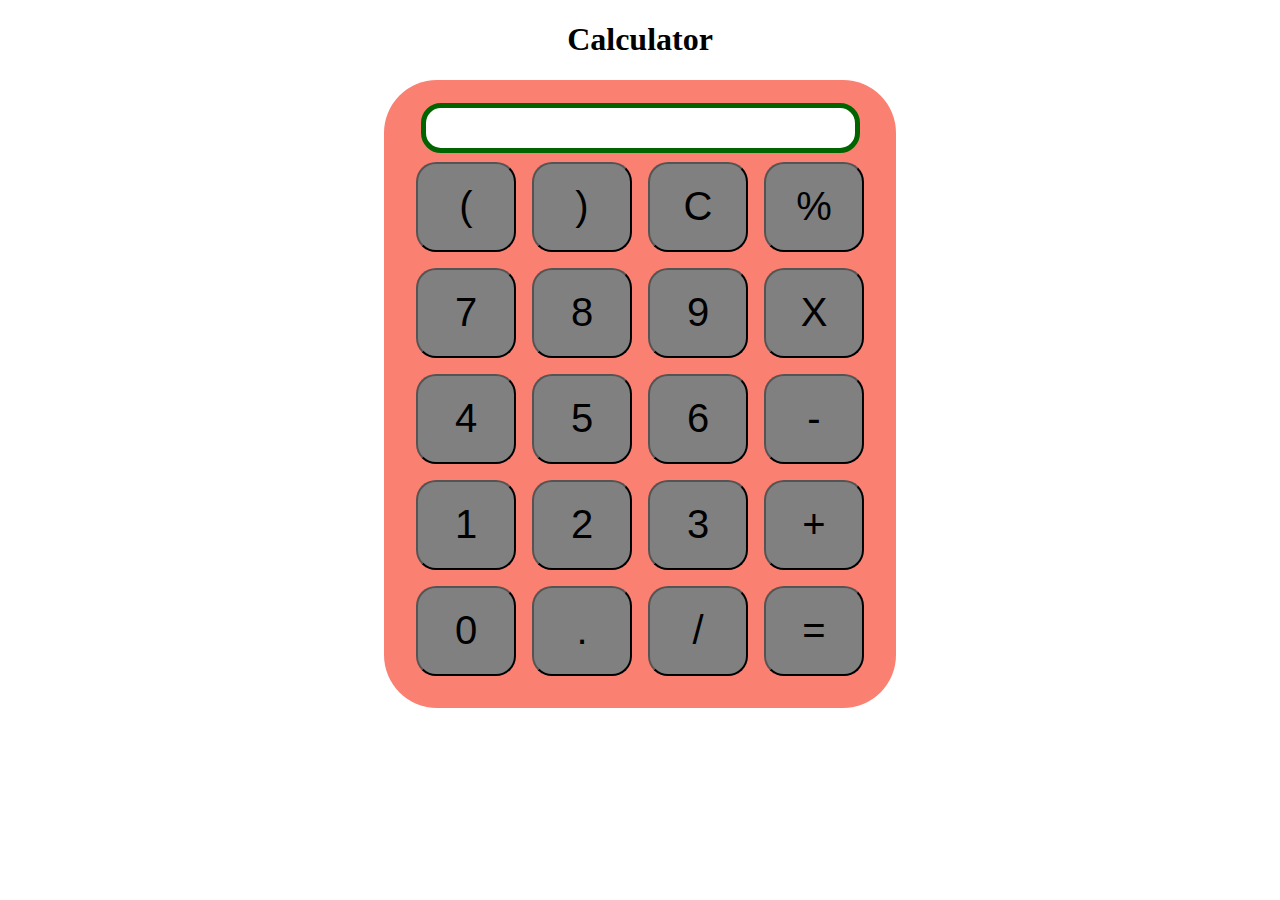
<file: Calculator/index.html>
<!DOCTYPE html>
<html lang="en">
<head>
    <meta charset="UTF-8">
    <meta http-equiv="X-UA-Compatible" content="IE=edge">
    <meta name="viewport" content="width=device-width, initial-scale=1.0">
    <title>Calculator</title>
    <link rel="stylesheet" href="calculator.css">
</head>
<body>
    <div class="container"> 
        <h1>Calculator</h1>

        
        <div class="calculator">
            <input type="text" name="screen" id="screen">
            <table>
                <tr>
                    <td><button>(</button></td>
                    <td><button>)</button></td>
                    <td><button>C</button></td>
                    <td><button>%</button></td>
                </tr>
                <tr>
                    <td><button>7</button></td>
                    <td><button>8</button></td>
                    <td><button>9</button></td>
                    <td><button>X</button></td>
                </tr>
                <tr>
                    <td><button>4</button></td>
                    <td><button>5</button></td>
                    <td><button>6</button></td>
                    <td><button>-</button></td>
                </tr>
                <tr>
                    <td><button>1</button></td>
                    <td><button>2</button></td>
                    <td><button>3</button></td>
                    <td><button>+</button></td>
                </tr>
                <tr>
                    <td><button>0</button></td>
                    <td><button>.</button></td>
                    <td><button>/</button></td>
                    <td><button>=</button></td>
                </tr>
            </table>
        </div>
        
    </div>
    <script src="calculator.js"></script>
</body>
</html>
</file>
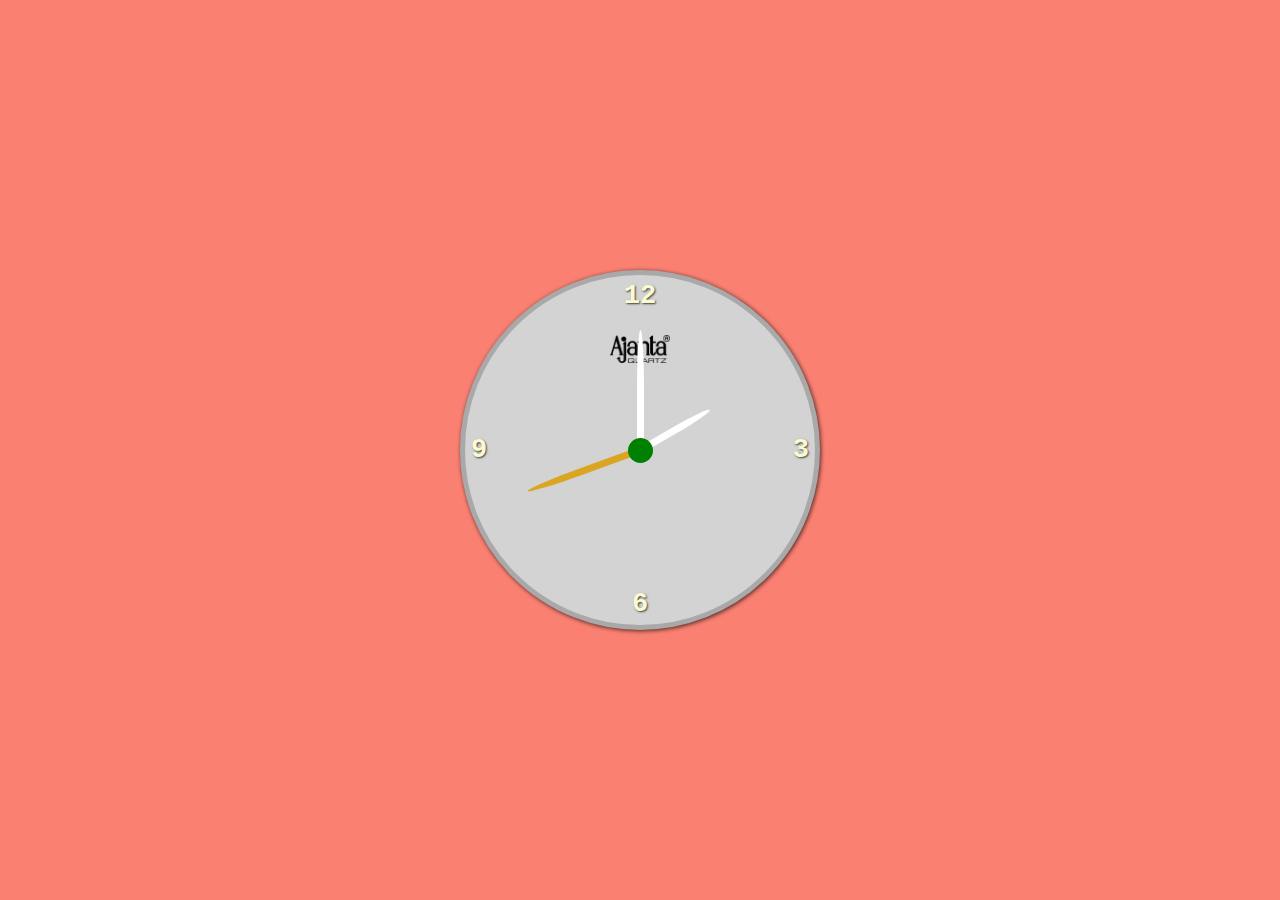
<file: Clock/Index.html>
<!DOCTYPE html>
<html lang="en">
<head>
    <meta charset="UTF-8">
    <meta http-equiv="X-UA-Compatible" content="IE=edge">
    <meta name="viewport" content="width=  device-width, initial-scale=1.0">
    <title>Clock</title>
    <link rel="stylesheet" href="clock.css">
</head>
<body>
    <div class="clock">
        <div class="numbers">
            <div class="twelve">12</div>
            <div class="three">3</div>
            <div class="six">6</div>
            <div class="nine">9</div>

        </div>
        <div class="arrows">
            <div class="hour"></div>
            <div class="minute"></div>
            <div class="second"></div>
        </div>
        <img src="ajanta_clock.png" alt="ajanta-logo">
    </div>
    <script src="clock.js"></script>
</body>
</html>
</file>
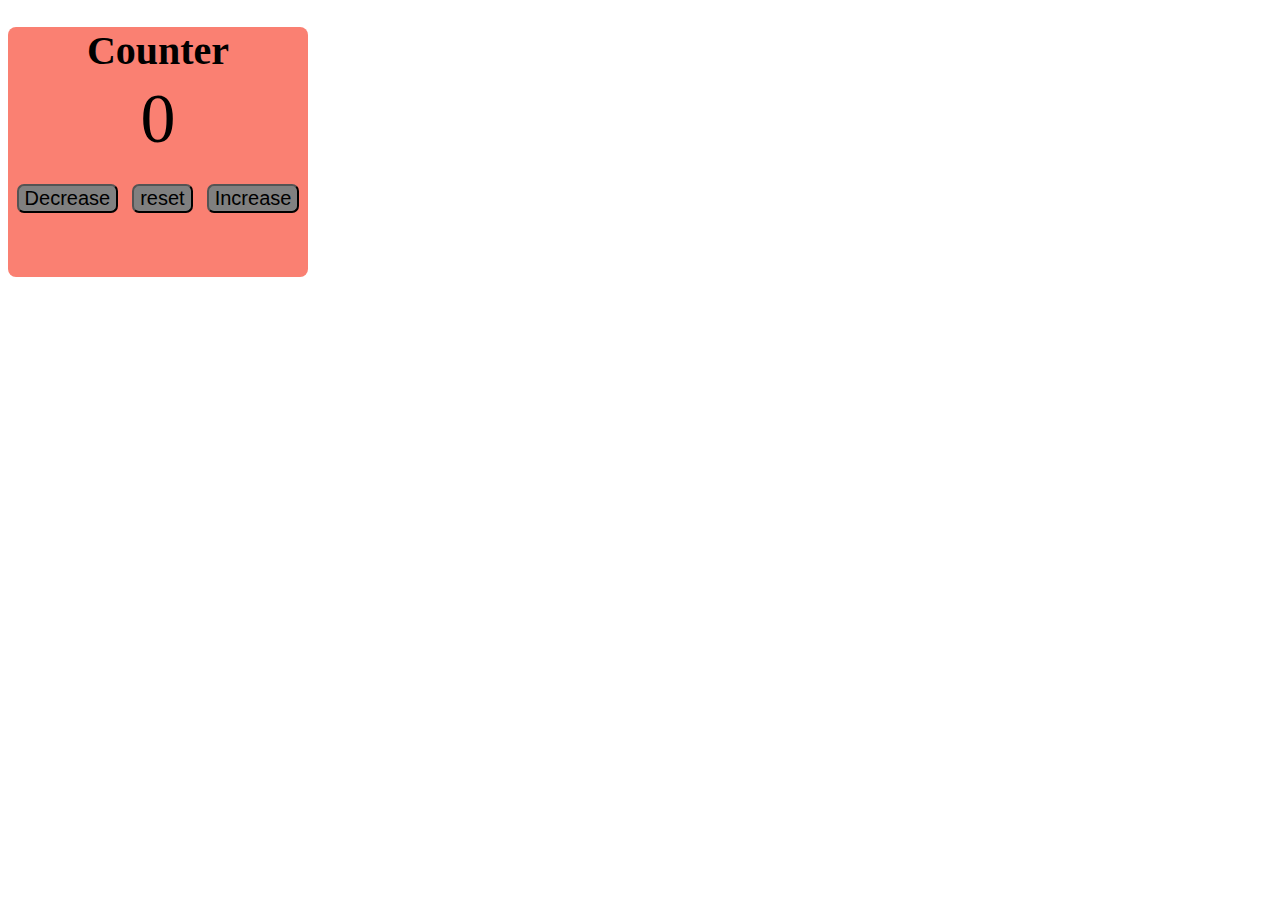
<file: Counter/index.html>
<!DOCTYPE html>
<html lang="en">
<head>
    <meta charset="UTF-8">
    <meta http-equiv="X-UA-Compatible" content="IE=edge">
    <meta name="viewport" content="width=device-width, initial-scale=1.0">
    <title>Counter</title>
    <link rel="stylesheet" href="counter.css">
</head>
<body>
    <main>
        <div class="container">
            <h1>
                Counter
            </h1>
            <span id="value">0</span>
            <div class="button-container">
                <button class="btn decrease">Decrease</button>
                <button class="btn reset">reset</button>
                <button class="btn increase">Increase</button>
            </div>

        </div>
    </main>
    <script src="counter.js"></script>
</body>
</html>
</file>
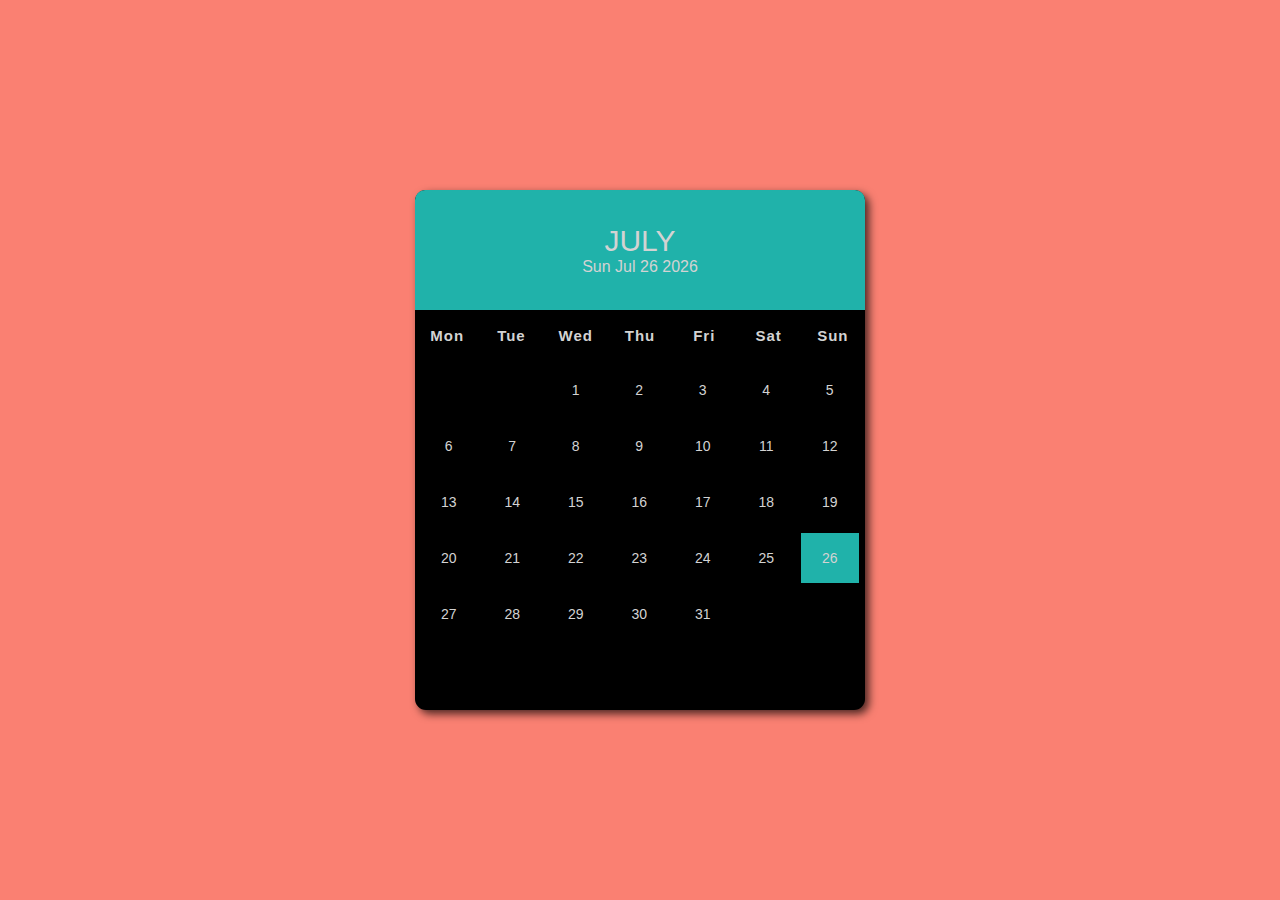
<file: Month-Calendar/index.html>
<!DOCTYPE html>
<html lang="en">
<head>
    <meta charset="UTF-8">
    <meta http-equiv="X-UA-Compatible" content="IE=edge">
    <meta name="viewport" content="width=device-width, initial-scale=1.0">
    <title>Month-Calender</title>
    <link rel="stylesheet" href="month.css">
</head>
<body>
    <div class="container">
        <div class="calendar">
            <div class="month">
                <div class="date">
                    <h1></h1>
                    <p>Wed Jun 08 2022</p>
                </div>
            </div>

            <div class="weekdays">
                <div>Mon</div>
                <div>Tue</div>
                <div>Wed</div>
                <div>Thu</div>
                <div>Fri</div>
                <div>Sat</div>
                <div>Sun</div>
            </div>
            <div class="days">
                
            </div>
        </div>
    </div>
    <script src="month.js"></script>
</body>
</html>
</file>
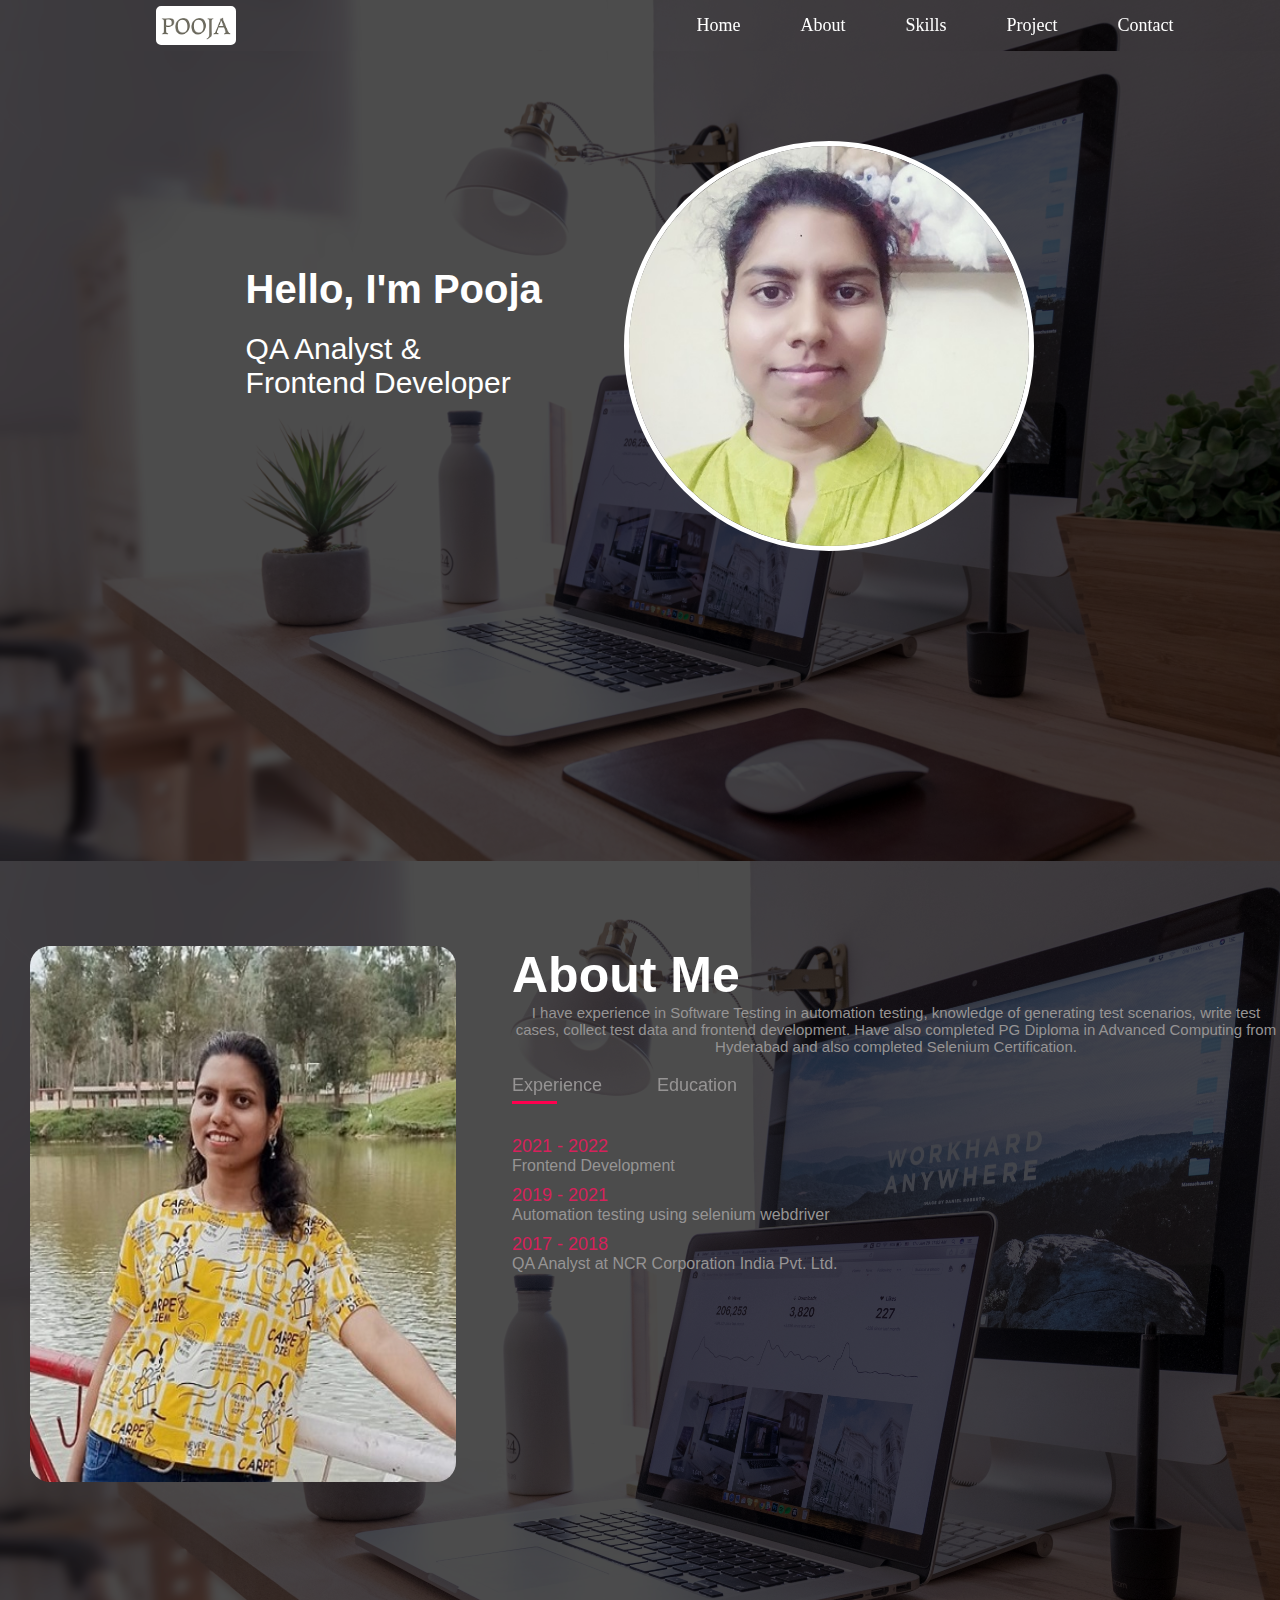
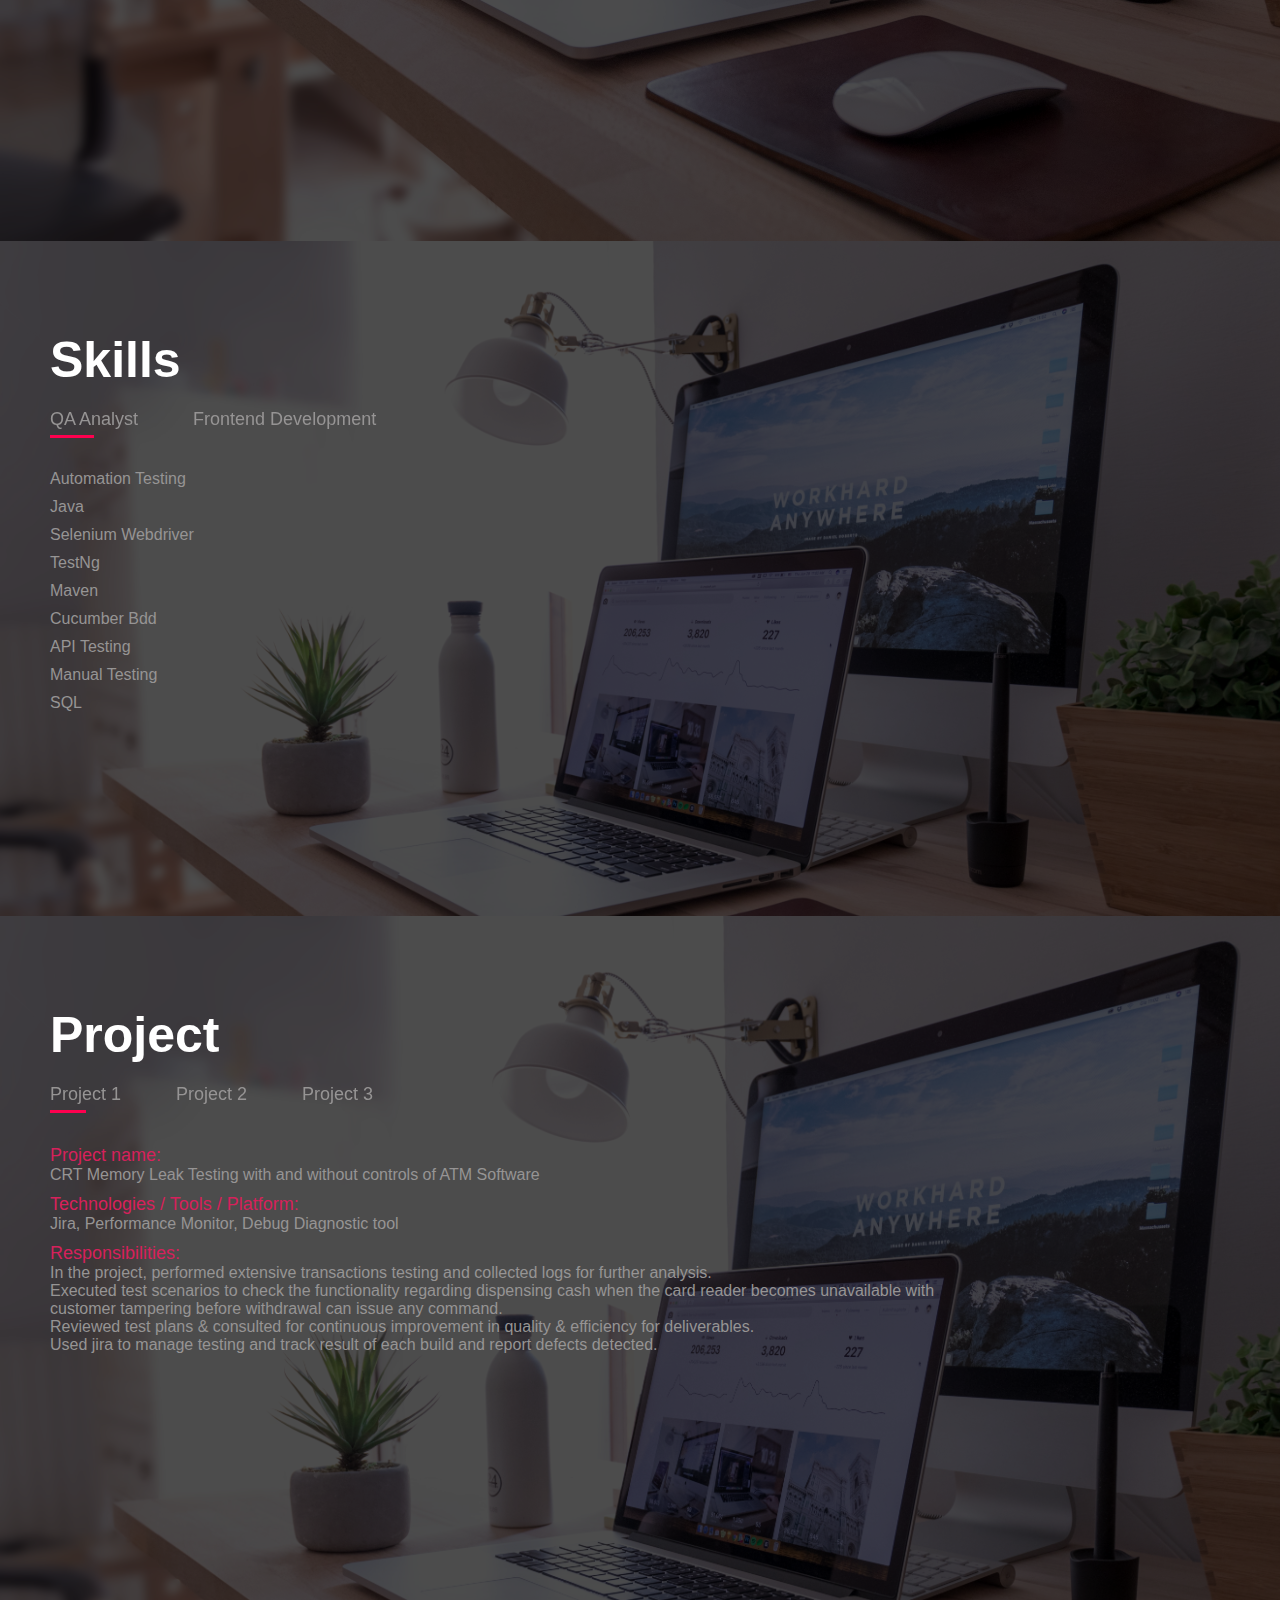
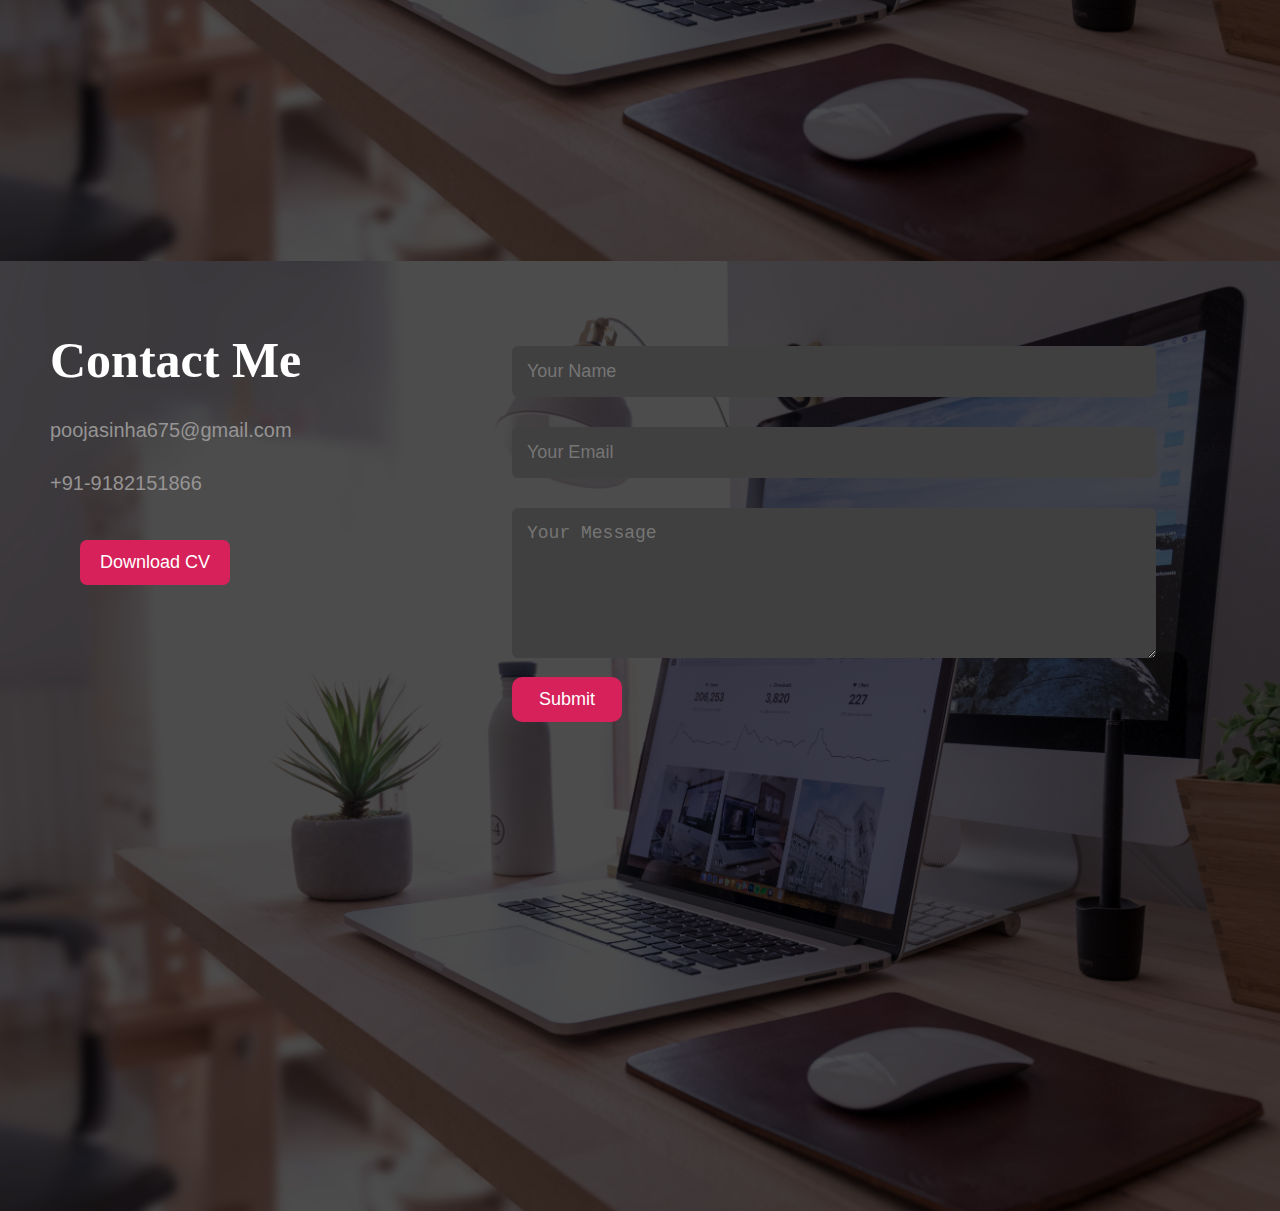
<file: Portfolio/index.html>
<!DOCTYPE html>
<html lang="en">
<head>
    <meta charset="UTF-8">
    <meta http-equiv="X-UA-Compatible" content="IE=edge">
    <meta name="viewport" content="width=device-width, initial-scale=1.0">
    <title>Personal Portfolio</title>
    <link rel="stylesheet" href="css/portfolio.css">
</head>
<body>
    <nav class="navbar background">
        <ul class="nav-list" >
            <div class="logo"> <img src="img/logo1.png" alt="logo"></div> 
            <li><a href="#home">Home</a> </li>
            <li><a href="#about">About</a></li>
            <li><a href="#skills">Skills</a></li>
            <li><a href="#project">Project</a></li>
            <li><a href="#contact">Contact</a></li>
        </ul>

    </nav>

    <section class="background firstsection">
        <div id="home">
            <div class="box-main">
                <div class="firsthalf">
                    <p class="name">Hello, I'm Pooja</p>
                    <p class="profession">QA Analyst & <br> Frontend Developer</p>
                </div>
    
                <div class="secondhalf">
                    <img src="img/puja.jpg" alt="pooja">
                </div>
            </div>
        </div>

    </section>
<!--- *********************About me*********************-->
    <section class="background secondsection"> 
        <div id="about">
            <div class="row">
                <div class="about-col-1">
                    <img src="img/Pooja22.jpg" alt="Pooja2">
                </div>
                <div class="about-col-2">
                    <h1 class="sub-title">About Me</h1>
                    <p class="about-me"> I have experience in Software Testing in automation testing, knowledge of generating test 
                        scenarios, write test cases, collect test data and frontend development. Have also 
                        completed PG Diploma in Advanced Computing from Hyderabad and also completed Selenium  
                        Certification. 
                    </p>

                    <div class="tab-titles">
                        <p class="tab-links active-link" onclick="opentab('experience')">Experience</p>
                        <p class="tab-links" onclick="opentab('education')">Education</p>
                    </div> 
                    <div class="tab-contents active-tab" id="experience">
                        <ul>
                            <li><span>2021 - 2022</span><br>Frontend Development</li>
                            <li><span>2019 - 2021</span><br>Automation testing using selenium webdriver </li>
                            <li><span>2017 - 2018</span><br>QA Analyst at NCR Corporation India Pvt. Ltd.</li>
                        </ul>
                    </div>

                    <div class="tab-contents " id="education">
                        <ul>
                            <li><span>2016 - 2017</span><br>PG Diploma in Advanced Computing from CDAC Hyderabad</li>
                            <li><span>2012 - 2016</span><br>B.E. (Computer Engineering) from Savitribai Phule Pune University</li>
                            <li><span>2011 - 2012</span><br>HSC from Kendriya Vidyalaya AFS Ojhar Nashik(CBSE) </li>
                            <li><span>2009 - 2010</span><br>SSC from Kendriya Vidyalaya AFS Ojhar Nashik(CBSE)</li>
                        </ul>
                    </div>

                    

                </div>
               
            </div>
        </div>

    </section>
    <!--******************************************Skills*******************************************************-->
   <section class="background thirdsection">
    <div id="skills">
        <div class="container">
            <div class="skill-col-1">
                <h1 class="sub-title">Skills</h1>
                <div class="tab-titles">
                    <p class="skill-links active-skilllink" onclick="openskilltab('analyst')">QA Analyst</p>
                    <p class="skill-links" onclick="openskilltab('frontend')">Frontend Development</p>
                </div>
                <div class="skill-contents active-skilltab" id="analyst">
                    <ul>
                        <li>Automation Testing</li>
                        <li>Java</li>
                        <li>Selenium Webdriver</li>
                        <li>TestNg</li>
                        <li>Maven</li>
                        <li>Cucumber Bdd</li>
                        <li>API Testing</li>
                        <li>Manual Testing</li>
                        <li>SQL</li>
                    </ul>
                </div>
                <div class="skill-contents " id="frontend">
                    <ul>
                        <li>HTML</li>
                        <li>CSS</li>
                        <li>Javascript </li>
                        <li>React</li>
                        
                    </ul>
                </div>
    
            </div>
                
                <!-- <div class="skill-col-2">
                    <img src="img/frontend.jpg" alt="front-end-developer">
                </div> -->
            
         </div>
    </div>
    
    </section>

   <!-----------------------------------Project------------------------------------>
   <section class="background forthsection">
    <div id="project">
        <div class="pro-col-1">
            <h1 class="sub-title">Project</h1>
            <div class="tab-titles">
                <p class="pro-links active-prolink" onclick="openprotab('project1')">Project 1</p>
                <p class="pro-links" onclick="openprotab('project2')">Project 2</p>
                <p class="pro-links" onclick="openprotab('project3')">Project 3</p>
                
            </div>

            <div class="pro-contents active-protab" id="project1">
                <ul>
                    <li><span>Project name:</span><br>CRT Memory Leak Testing with and without controls of ATM Software</li>
                    <li><span>Technologies / Tools / Platform:</span><br>Jira, Performance Monitor, Debug Diagnostic tool </li>
                    <li><span>Responsibilities:</span><br>In the project, performed extensive transactions testing and collected logs for further analysis.
                    <br>Executed test scenarios to check the functionality regarding dispensing cash when the card reader becomes unavailable with 
                    <br>customer tampering before withdrawal can issue any command.
                    <br>Reviewed test plans & consulted for continuous improvement in quality & efficiency for deliverables.
                    <br>Used jira to manage testing and track result of each build and report defects detected.
                </li>
                </ul>
            </div>

            <div class="pro-contents " id="project2">
                <ul>
                    <li><span>Project name:</span><br>Channel Services Components of ATM Software</li>
                    <li><span>Technologies / Tools / Platform:</span><br>NUnit Testing, VisualStudio2010, C# </li>
                    <li><span>Responsibilities:</span><br>Performed Nunit testing on channel services components such as DataRec, Data Translator, .NET Configuration Update Manager.
                    <br>Created, maintained and executed test cases and test scripts. Participated in requirements, design and review meetings, obtaining  
                    <br>clarification from project team as needed.
                    <br>Created and maintained meaningful defect metrics to assess current status and overall testing progress.
                    
                </li>
                </ul>
            </div>

            <div class="pro-contents " id="project3">
                <ul>
                    <li><span>Project name:</span><br>Real-time analog clock using HTML, CSS, and JavaScript.</li>
                    <li><span>Technologies / Tools / Platform:</span><br>HTML, CSS, JavaScript</li>
                    <li><span>Responsibilities:</span><br>I have created three files (HTML file, a CSS file, and JavaScript File) and an image of the clock used in the background, and on top of 
                        <br>that, created an hour, minute, and second hand (using HTML and CSS). 
                        <br>These hands would rotate as per the system time and used the predefined Date function of JavaScript to calculate the degree of rotations of each hand.
                    
                </li>
                </ul>
            </div>

        </div>
    </div>

   </section>

   <!-------------------------------------------Contact------------------------------------------>

   <section class="background fifthsection">

    <div id="contact">
        
        <div class="row">
            <div class="contact-left">
                <h1 class="sub-title">Contact Me</h1>
                <p>poojasinha675@gmail.com</p>
                <p>+91-9182151866</p>
                <div class="download">
                    <a href="download/Pooja_Resume.pdf" download="cv">
                        <button type="button">Download CV</button>
                    </a>
                </div>
            </div>
            <div class="contact-right">
                <form>
                    <input type="text" name="name" placeholder="Your Name">
                    <input type="email" name="email" placeholder="Your Email">
                    <textarea name="Message" rows="6" placeholder="Your Message"></textarea>
                    <button type="submit" class="submit">Submit</button>
                </form>
            </div>
        </div>

    </div>

    </section>



    <script src="portfolio.js"></script>
</body>
</html>
</file>
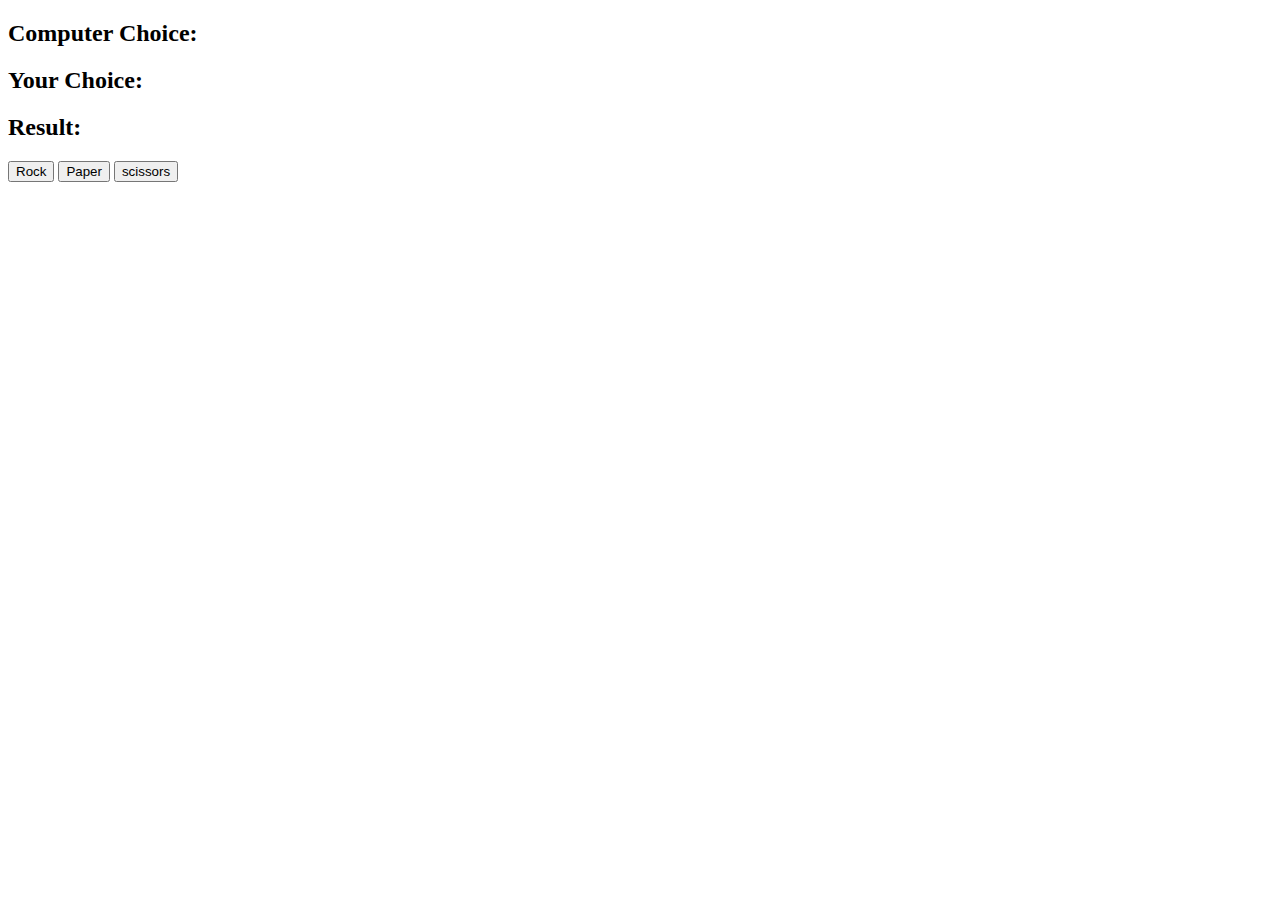
<file: Rock-Paper-Scissors/index.html>
<!DOCTYPE html>
<html lang="en">
<head>
    <meta charset="UTF-8">
    <meta http-equiv="X-UA-Compatible" content="IE=edge">
    <meta name="viewport" content="width=device-width, initial-scale=1.0">
    <title>Rock Paper Scissor</title>
</head>
<body>
    <h2>Computer Choice: <span id="computer-choice"></span></h2>
    <h2>Your Choice: <span id="usr-choice"></span></h2>
    <h2>Result: <span id="result"></span></h2>

    <button id="rock">Rock</button>
    <button id="paper">Paper</button>
    <button id="scissors">scissors</button>

    <script src="app.js"></script>
</body>
</html>
</file>
<file: Calculator/calculator.css>
.container{
text-align: center;

}

table{

    margin: auto;
}

input{

    font-size: 33px;
    border: 5px solid darkgreen;
    border-radius: 20px;
}

 button{

    font-size: 40px;
    background: gray;
    width: 100px;
    height: 90px;
    border-radius: 20px;
    margin: 6px;
    
} 

.calculator{

    background-color: salmon;
    padding: 23px;
    border-radius: 53px;
    display: inline-block;

}
</file>
<file: Clock/clock.css>
body{

    margin: 0;
    padding: 0;
    background-color: salmon;
    font-family: 'Courier New', Courier, monospace;
    height: 100vh;
    display: flex;
    justify-content: center;
    align-items: center;
}

img{

    width:60px;
    position: absolute;
    left: 50%;
    transform: translateX(-50%);
    top: 60px;
    z-index: 2;
}

.clock{

    position:relative;
    background-color: lightgray;
    width: 350px;
    height: 350px;
    border-radius: 50%;
    border: 5px solid darkgrey;
    box-shadow: 1px 1px 4px rgba(0,0,0,.7);


}

.numbers div{

    position: absolute;
    font-size: 27px;
    font-weight: bold;
    color: lightgoldenrodyellow;
    text-shadow: 1px 1px 2px rgba(0,0,0,.7);

}

.twelve {

    top: 6px;
    left: 50%;
    transform:translateX(-50%);

}

.three {

    right: 6px;
    top: 50%;
    transform:translateY(-50%);

}

.six {

    bottom: 6px;
    left: 50%;
    transform:translateX(-50%);

}

.nine {

    left: 6px;
    top: 50%;
    transform:translateY(-50%);
   

}

.arrows{
    display: flex;
    width: 100%;
    height: 100%;
    justify-content: center;
    align-items: center;
}

.arrows::before{

    content: " ";
    width: 25px;
    height: 25px;
    background-color: green;
    border-radius: 50%;
    text-shadow: 1px 1px 2px rgba(0,0,0,.7);
    z-index: 4;
}

.arrows div{

    background-color: white;
    width: 7px;
    position: absolute;
    height: 120px;
    transform-origin: bottom center;
    bottom:50%;
    z-index: 3;
    border-radius: 50% 50% 0 0;
    text-shadow: 1px 1px 2px rgba(0,0,0,.7);

}

.arrows .hour{

    height: 80px;
    transform: rotate(60deg);
}

.arrows .second{
    transform: rotate(250deg);
    background-color: goldenrod;
}
</file>
<file: Counter/counter.css>
.container{
    text-align: center;
    height: 250px;
    width: 300px;
    background-color: salmon;
    border-radius: 8px;
    

}

.container h1{

    font-size: 40px;
    margin-bottom: 5px;
}

#value{

    font-size: 70px;
}

.button-container{

    margin-top: 20px;
}

button{

    font-size: 20px;
    background: gray;
    margin: 5px;
    border-radius: 7px;
   
   
}
</file>
<file: Month-Calendar/month.css>
*{

    margin: 0;
    padding: 0;
    font-family: sans-serif;
    box-sizing: border-box;
}

.container{

    width:100%;
    height: 100vh;
    background-color: salmon;
    display: flex;
    justify-content: center;
    align-items: center;

}

.calendar{

    background-color: black;
    color: lightgray;
    width: 450px;
    height: 520px;
    border-radius: 11px;
    box-shadow: 4px 4px 8px rgba(0, 0,0, .7);

}

.month{

    width: 100%;
    height: 120px;
    background-color: lightseagreen;
    display: flex;
    justify-content: center;
    align-items: center;
    text-align: center;
    border-radius: 10px 10px 0 0;
}

.date h1{

        font-size: 30px;
        font-weight: 400;
        text-transform: uppercase;
        margin-bottom: 0;

}

.date p{

    font-size: 16px;
    margin-top: 0;
   
}

.weekdays{

    width: 100%;
    height: 50px;
    display: flex;

}
.weekdays div{

    font-size: 15px;
    font-weight: bold;
    letter-spacing: 1px;
    width: 100%;
    display: flex;
    justify-content: center;
    align-items: center;
    

}

.days{

    width: 100%;
    display: flex;
    flex-wrap: wrap;
    padding: 2px;

}

.days div{

     font-size: 14px;
     margin: 3px;
     width: 57.5px;
     height: 50px;
     display: flex;
     justify-content: center;
     align-items: center;  
     
}  

.days div:hover:not(.empty){

    border: 2px solid gray;
    cursor: pointer;

}

.today{

    background-color: lightseagreen;
}
</file>
<file: Portfolio/css/portfolio.css>
*{
    margin: 0;
    padding: 0;
}

.navbar{
    

    display: flex;
    justify-content: center;
    align-items: center;
    position: sticky;
    top: 0;
    cursor: pointer;
    /* background-color: black; */
}

.logo{

    width: 140px;
    display: flex;
    justify-content: center;
    align-items: center;
    margin-right: 400px;
    margin-left: 50px;
}

.logo img{

    width: 50%;
    border: 5px solid white;
   border-radius: 5px;
   
    


}

.nav-list{
    
   display: flex;


}

.nav-list li{

    list-style: none;
    display: inline-block;
    /* margin: 17px 35px; */
    margin: 15px 30px;
}

.nav-list li a{

    text-decoration: none;
    color: white;
    font-size: 18px;
    
}

.nav-list li a:hover{

    color: darkgray;
    
}

.background{
    background: rgba(0, 0, 0, 0.7) url('../img/Bg.jpg');
    background-size:cover;
   background-blend-mode: darken;
} 

.firstsection{

    height: 90vh;
}

.box-main{

    display: flex;
    justify-content: center;
    align-items: center;
    color: white;
    font-family: Verdana, Geneva, Tahoma, sans-serif; 
    max-width: 80%;
    margin: auto;
   
}

.firsthalf{

    width: 37%;
    margin-top: 60px;
    
}

.name{

    font-size: 40px;
    font-weight: bold;
    margin-bottom: 20px;

}

.profession{

    font-size: 30px;
    font-weight: 200;
   
}

.secondhalf img{

    width: 400px;
    height: 400px;
    border-radius: 50%;
    margin-top: 90px;
    border: 5px solid white;
}

/* ------------------About------------------------ */

.secondsection{

    height: 90vh;
    padding: 85px 0;
    color: rgb(150, 148, 148)
   
    
}

.row{
    display: flex;
    justify-content: space-between;
    flex-wrap: wrap;
}

.about-col-1{

    flex-basis: 35%;
}

.about-col-1 img{

    width: 95%;
    height: 110%;
    border-radius: 20px;
    margin-left: 30px;
}

.about-col-2{

    flex-basis: 60%;
    font-family: Verdana, Geneva, Tahoma, sans-serif;
}

.sub-title{

    font-size: 50px;
    font-weight: 600;
    color: white;
}

.about-me{
    text-align: center;
    font-size: 15px;
}

.tab-titles{
    display: flex;
    margin: 20px 0 40px;
}

.tab-links{
    margin-right: 55px;
    font-size: 18px;
    font-weight: 500;
    cursor: pointer;
    position: relative;
}

.tab-links::after{
    content:'';
    width: 0;
    height: 3px;
    background: #ff004f;
    position: absolute;
    left: 0;
    bottom: -8px;
    transition: 0.5s;
}

.tab-links.active-link::after{
    width:50%;
}

.tab-contents ul li{
    list-style: none;
    margin: 10px 0;
}

.tab-contents ul li span{
    color: #d6215b;
    font-size: 18px;
}

.tab-contents{
    display: none;
}

.tab-contents.active-tab{
    display: block;
}

.download a button{

    margin-left: 30px;
    margin-top: 45px;
    width: 150px;
    height: 45px;
    padding-top: 5px;
    padding-bottom: 5px;
    padding-left: 5px;
    padding-right: 5px;
    background-color: #d6215b;
    border: none;
    border-radius: 7px;
    font-size: 18px;
    color: white;
    font-weight: 500;
    font-family: Verdana, Geneva, Tahoma, sans-serif;
    cursor: pointer;


}


/* -----------------------------------------Skills---------------------------------------- */

.thirdsection{

    height: 55vh;
    padding: 90px 0;
    color: rgb(150, 148, 148)
   
    
}

.container{
    display: flex;
    justify-content: space-between;
    flex-wrap: wrap;
}

.skill-col-1{

    flex-basis: 60%;
    font-family: Verdana, Geneva, Tahoma, sans-serif;
    margin-left: 50px;
}

.skill-links{
    margin-right: 55px;
    font-size: 18px;
    font-weight: 500;
    cursor: pointer;
    position: relative;
}

.skill-links::after{
    content:'';
    width: 0;
    height: 3px;
    background: #ff004f;
    position: absolute;
    left: 0;
    bottom: -8px;
    transition: 0.5s;
}

.skill-links.active-skilllink::after{
    width:50%;
}

.skill-contents ul li{
    list-style: none;
    margin: 10px 0;
}



.skill-contents{
    display: none;
}

.skill-contents.active-skilltab{
    display: block;
}

.skill-col-2{

    flex-basis: 35%;
}

.skill-col-2 img{

    width: 75%;
    height: 80%;
    border-radius: 20px;
    margin-top: 20px;

}


/* ----------------------------------------Project---------------------------------------- */

.forthsection{

    height: 85vh;
    padding: 90px 0;
    color: rgb(150, 148, 148)
}

.project{

    display: flex;
    justify-content: space-between;
    flex-wrap: wrap;
   
}

.pro-col-1{

    flex-basis: 60%;
    font-family: Verdana, Geneva, Tahoma, sans-serif;
    margin-left: 50px;
}

.pro-links{
    margin-right: 55px;
    font-size: 18px;
    font-weight: 500;
    cursor: pointer;
    position: relative;
}

.pro-links::after{
    content:'';
    width: 0;
    height: 3px;
    background: #ff004f;
    position: absolute;
    left: 0;
    bottom: -8px;
    transition: 0.5s;
}

.pro-links.active-prolink::after{
    width:50%;
}

.pro-contents ul li{
    list-style: none;
    margin: 10px 0;
}

.pro-contents ul li span{
    color: #d6215b;
    font-size: 18px;
}

.pro-contents{
    display: none;
}

.pro-contents.active-protab{
    display: block;
}

/* -----------------------------------Contact-------------------------------------- */


.fifthsection{

    height: 90vh;
    padding: 70px 0;
    color: rgb(150, 148, 148);
    
    
}

.contact-left{

    flex-basis: 35%;
    margin-left: 50px;
    
 
}

.contact-right{

    flex-basis: 60%;
}

.contact-left p{

    margin-top: 30px;
    font-family: Verdana, Geneva, Tahoma, sans-serif;
    font-size: 20px;
    
}

.submit{

    display: block;
    width: 110px;
    height: 45px;
    border-radius: 10px;
    border: none;
    color: white;
    background-color: #d6215b;
    font-size: 18px;
    font-family: Verdana, Geneva, Tahoma, sans-serif;
    cursor: pointer;
}


.contact-right form{

    width: 100%;
}

form input, form textarea{

    width: 80%;
    border: 0;
    outline: none;
    background: #414040;
    padding: 15px;
    margin: 15px 0;
    font-size: 18px;
    border-radius: 6px;
    color: white;
   
}
</file>
